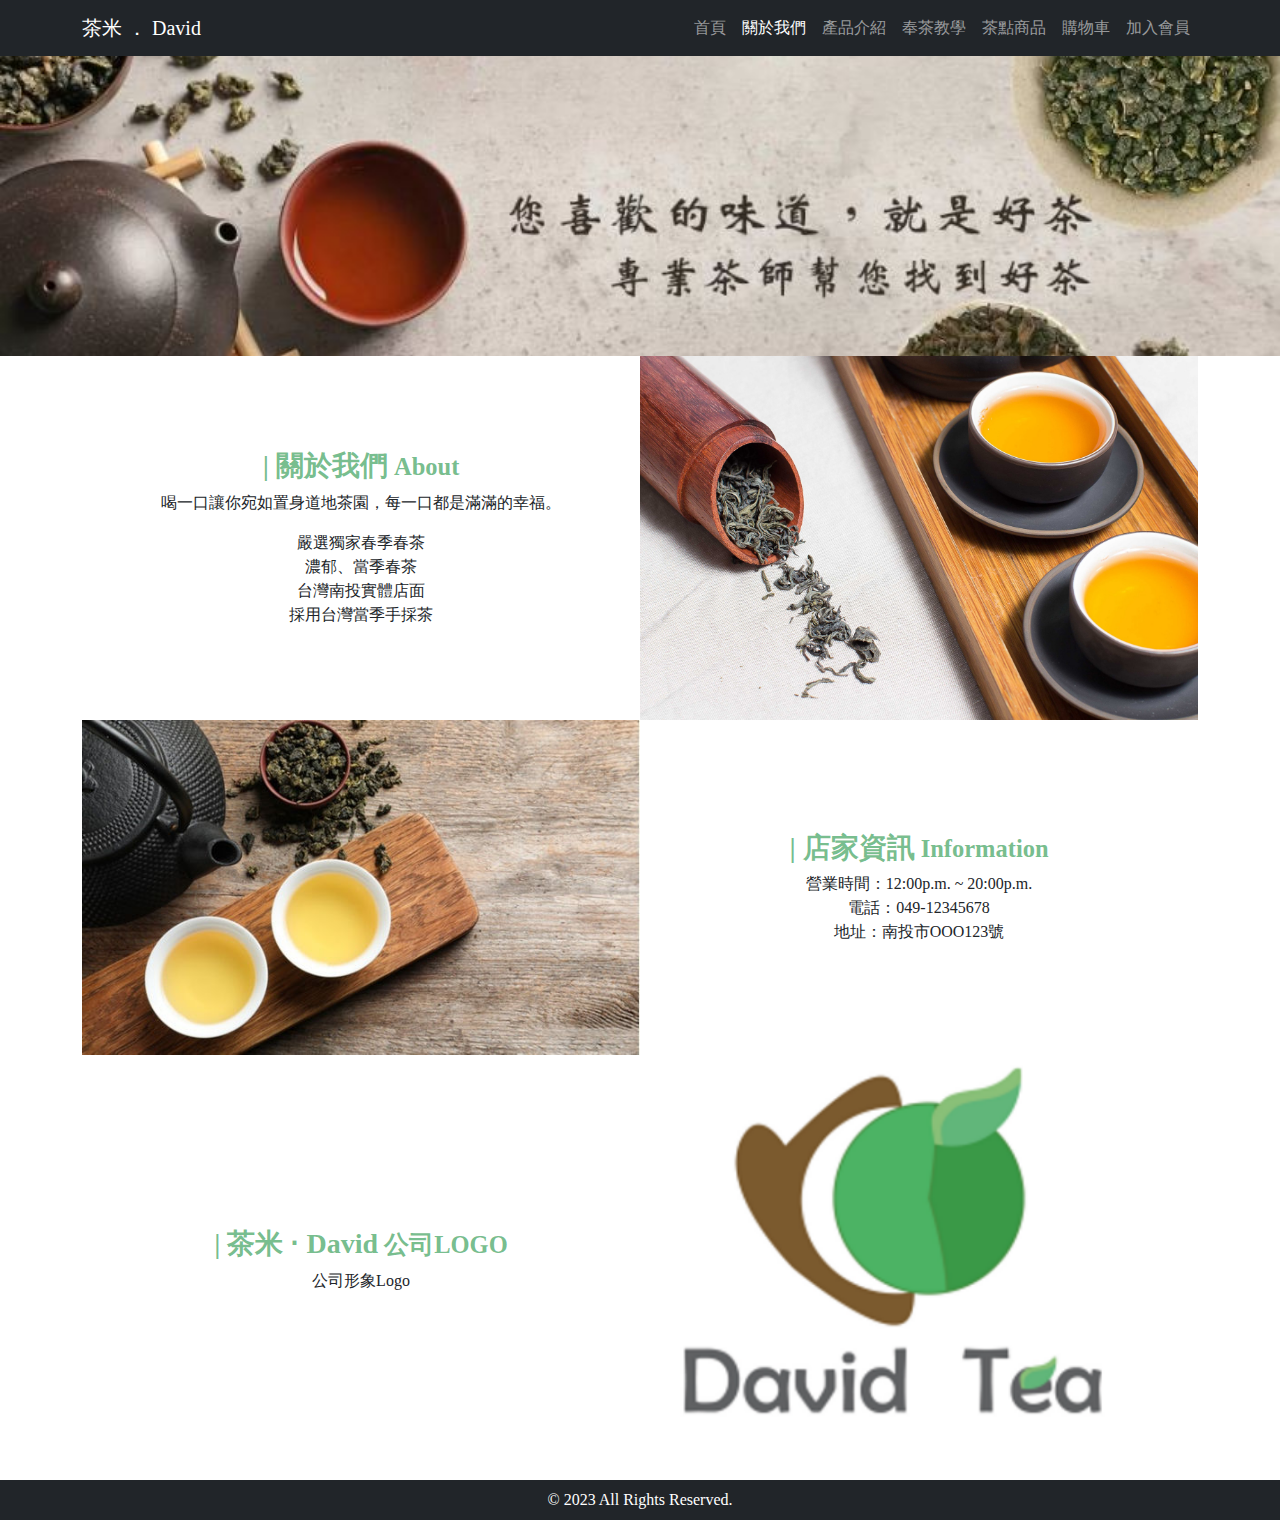
<file: about.html>
<!DOCTYPE html>
<html lang="en">
  <head>
    <meta charset="utf-8" />
    <meta
      name="viewport"
      content="width=device-width, initial-scale=1"
    />
    <link rel="stylesheet" type="text/css" href="css/bootstrap.css" />
    <link rel="stylesheet" type="text/css" href="css/about.css" />
       <!-- 網頁 icon -->
       <link rel="shortcut icon" href="favicon.ico" type="image/x-icon">
    <title>關於我們</title>
  </head>

  <body>
    <header>
      <nav class="navbar navbar-expand-lg navbar-dark bg-dark fixed-top">
        <div class="container">
          <a class="navbar-brand" href="index.html">茶米 ． David</a>
          <button
            class="navbar-toggler"
            type="button"
            data-bs-toggle="collapse"
            data-bs-target="#navbarNav"
            aria-controls="navbarNav"
            aria-expanded="false"
            aria-label="Toggle navigation"
          >
            <span class="navbar-toggler-icon"></span>
          </button>
          <div class="collapse navbar-collapse" id="navbarNav">
            <ul class="navbar-nav ms-auto">
              <li class="nav-item">
                <a class="nav-link" aria-current="page" href="index.html">首頁</a>
              </li>
              <li class="nav-item">
                <a class="nav-link active" href="about.html">關於我們</a>
              </li>
              <li class="nav-item">
                <a class="nav-link" href="product.html">產品介紹</a>
              </li>
              <li class="nav-item">
                <a class="nav-link" href="tea.html">奉茶教學</a>
            </li>
            <li class="nav-item">
              <a class="nav-link" href="teafood.html">茶點商品</a>
          </li>
              <li class="nav-item">
                  <a class="nav-link" href="shopping.html">購物車</a>
              </li>
              <li class="nav-item">
                <a class="nav-link" href="vip.html">加入會員</a>
            </li>
            </ul>
          </div>
        </div>
      </nav>
    </header>
    <div id="banner"></div>
    <div class="container mb-3">
        <div class="row g-0">
            <div class="col-lg align-self-center text-center">
                <h3 class="title mt-3">| 關於我們<small> About</small></h3>
                <p> 喝一口讓你宛如置身道地茶園，每一口都是滿滿的幸福。</p>
                <p> 嚴選獨家春季春茶<br /> 濃郁、當季春茶<br /> 台灣南投實體店面<br /> 採用台灣當季手採茶</p>
            </div>
            <div class="col-lg">
                <img src="images/d02.jpg" class="img-fluid">
            </div>
        </div>
        <div class="row g-0">
            <div class="col-lg align-self-center text-center">
                <h3 class="title mt-3">| 店家資訊<small> Information</small></h3>
                <p>營業時間：12:00p.m. ~ 20:00p.m.<br />電話：049-12345678<br />地址：南投市OOO123號
                </p>
            </div>
            <div class="col-lg order-lg-first">
                <img src="images/d03.jpg" class="img-fluid">
            </div>
        </div>
    <div class="row g-0">
      <div class="col-lg align-self-center text-center">
          <h3 class="title mt-3">| 茶米 ‧ David<small> 公司LOGO</small></h3>
          <p> 公司形象Logo</p>
      </div>
      <div class="col-lg">
          <img src="images/tea_logo.PNG" class="img-fluid">
      </div>
  </div>
</div>
    <footer class="text-center bg-dark text-white py-2">
        © 2023 All Rights Reserved.
    </footer>
    <!-- Optional JavaScript -->
    <script src="js/bootstrap.js"></script>
  </body>
</html>
</file>
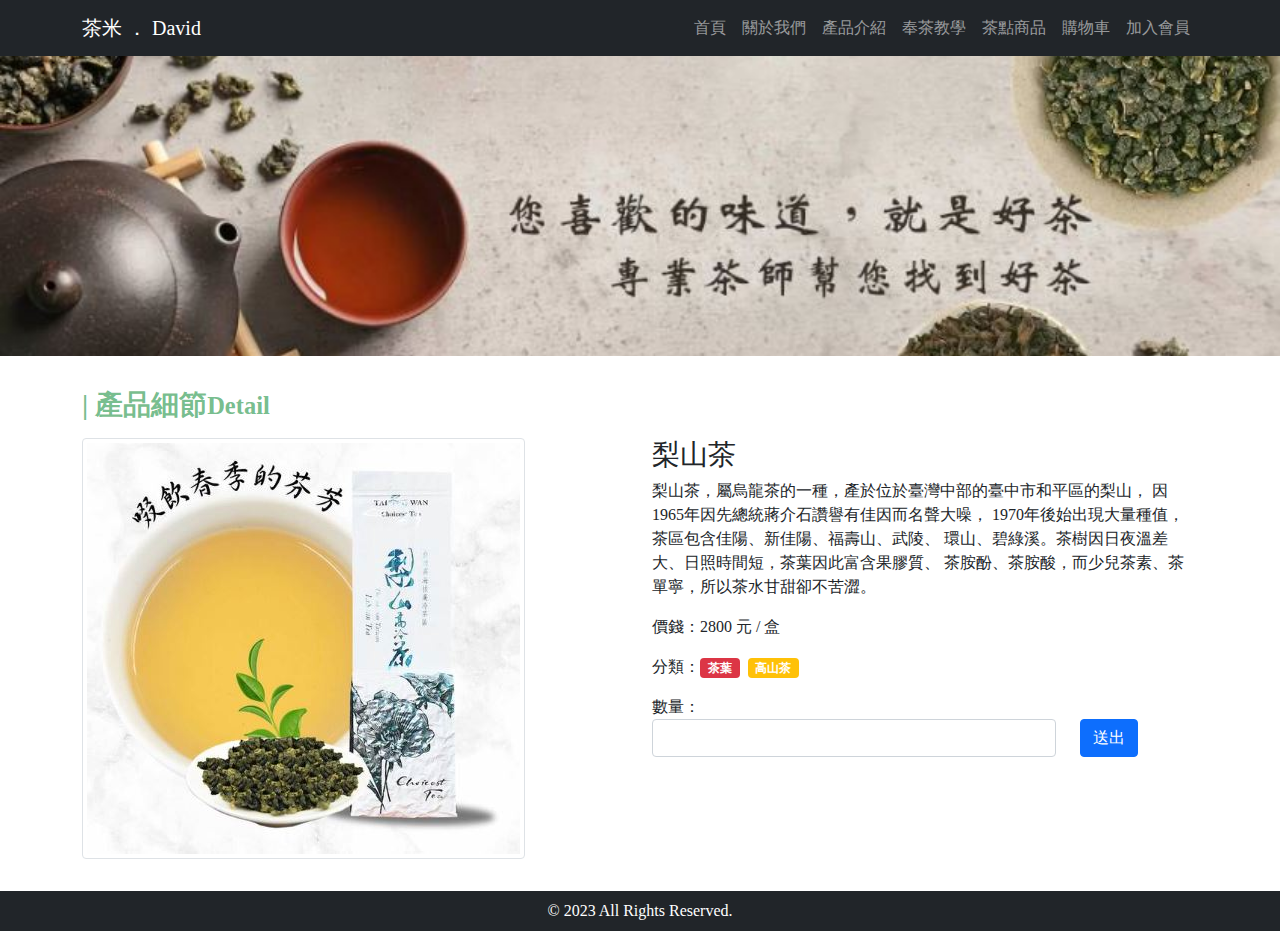
<file: detail.1.html>
<!DOCTYPE html>
<html lang="en">
  <head>
    <!-- Required meta tags -->
    <meta charset="utf-8" />
    <meta
      name="viewport"
      content="width=device-width, initial-scale=1,
shrink-to-fit=no"
    />
    <!-- Bootstrap CSS -->
    <link rel="stylesheet" type="text/css" href="css/bootstrap.css" />
    <link rel="stylesheet" type="text/css" href="css/detail.css" />
       <!-- 網頁 icon -->
       <link rel="shortcut icon" href="favicon.ico" type="image/x-icon">
    <title>產品細節</title>
  </head>

  <body>
    <header>
      <nav class="navbar navbar-expand-lg navbar-dark bg-dark fixed-top">
        <div class="container">
          <a class="navbar-brand" href="index.html">茶米 ． David</a>
          <button
            class="navbar-toggler"
            type="button"
            data-bs-toggle="collapse"
            data-bs-target="#navbarNav"
            aria-controls="navbarNav"
            aria-expanded="false"
            aria-label="Toggle navigation"
          >
            <span class="navbar-toggler-icon"></span>
          </button>
          <div class="collapse navbar-collapse" id="navbarNav">
            <ul class="navbar-nav ms-auto">
              <li class="nav-item">
                <a class="nav-link" aria-current="page" href="index.html">首頁</a>
              </li>
              <li class="nav-item">
                <a class="nav-link" href="about.html">關於我們</a>
              </li>
              <li class="nav-item">
                <a class="nav-link" href="product.html">產品介紹</a>
              </li>
              <li class="nav-item">
                <a class="nav-link" href="tea.html">奉茶教學</a>
            </li>
            <li class="nav-item">
              <a class="nav-link" href="teafood.html">茶點商品</a>
          </li>
              <li class="nav-item">
                  <a class="nav-link" href="shopping.html">購物車</a>
              </li>
              <li class="nav-item">
                <a class="nav-link" href="vip.html">加入會員</a>
            </li>
            </ul>
          </div>
        </div>
      </nav>
    </header>
    <div id="banner"></div>
    <div class="container my-3">
      <div class="row g-0">
        <h3 class="title my-3">| 產品細節<small>Detail</small></h3>
      </div>
      <div class="row">
        <div class="col-lg mb-3">
          <img src="images/d05.JPG" class="img-thumbnail" />
        </div>
        <div class="col-lg mb-3">
          <h3>梨山茶</h3>
          <p>
              梨山茶，屬烏龍茶的一種，產於位於臺灣中部的臺中市和平區的梨山，
              因1965年因先總統蔣介石讚譽有佳因而名聲大噪，
              1970年後始出現大量種值，茶區包含佳陽、新佳陽、福壽山、武陵、
              環山、碧綠溪。茶樹因日夜溫差大、日照時間短，茶葉因此富含果膠質、
              茶胺酚、茶胺酸，而少兒茶素、茶單寧，所以茶水甘甜卻不苦澀。
          </p>
          <p>價錢：2800 元 / 盒</p>
          <p>
            分類：<span class="badge bg-danger me-2">茶葉</span
            ><span class="badge bg-warning me-2">高山茶</span>
          </p>
          <form class="row align-items-end">
            <div class="col-9">
              <label for="inlineFormInputNum">數量：</label>
              <div class="input-group">
                <input type="text" class="form-control" id="inlineFormInputNum">
              </div>
            </div>
            <div class="col-3">
              <button type="submit" class="btn btn-primary">送出</button>
            </div>
          </form>
        </div>
      </div>
    </div>
    <footer class="text-center bg-dark text-white py-2">
      © 2023 All Rights Reserved.
    </footer> 
    <!-- Optional JavaScript -->
    <script src="js/bootstrap.js"></script>
  </body>
</html>
<!-- row-cols-lg-auto -->
</file>
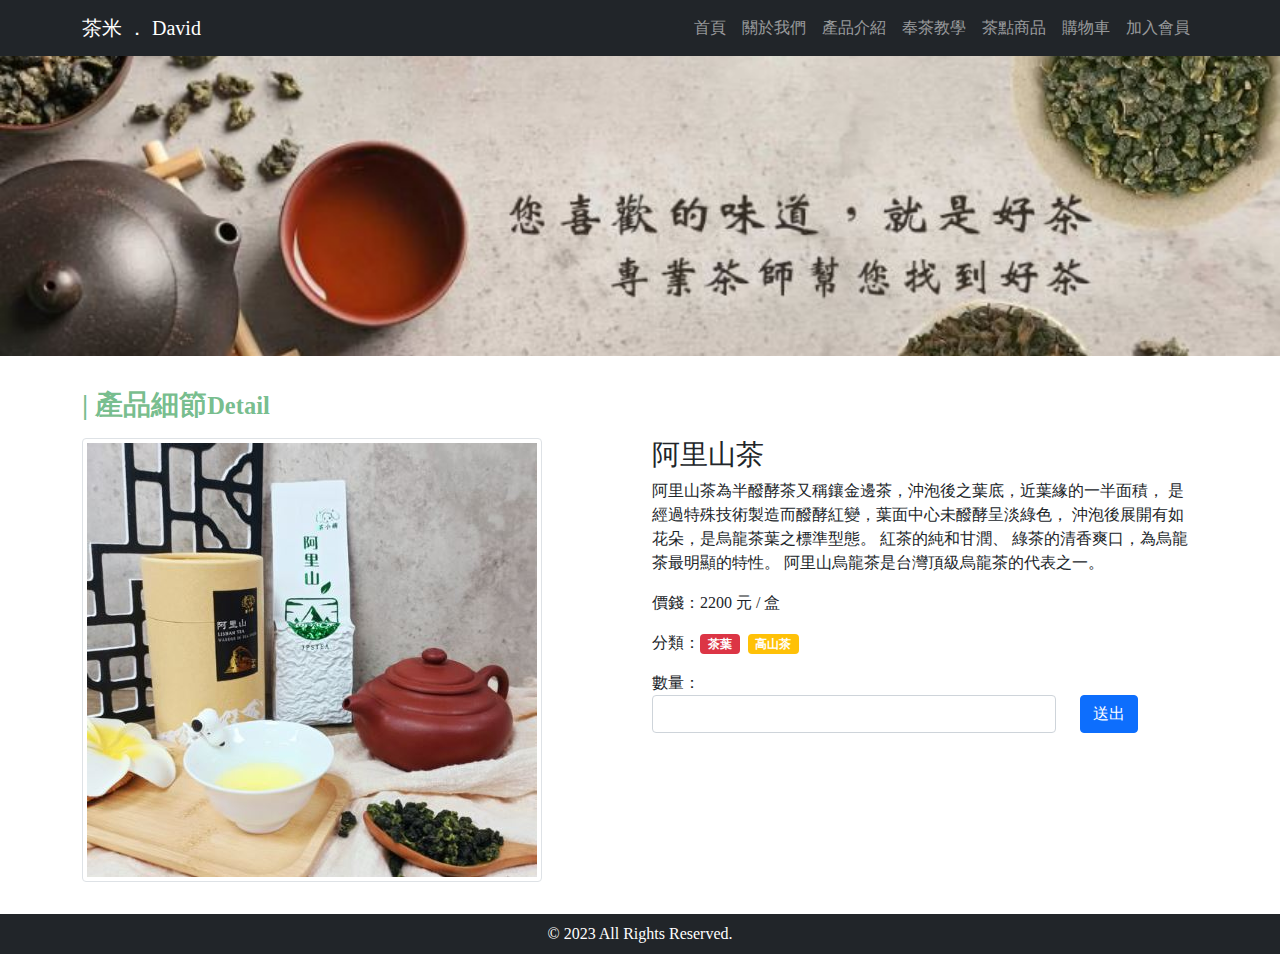
<file: detail.2.html>
<!DOCTYPE html>
<html lang="en">
  <head>
    <!-- Required meta tags -->
    <meta charset="utf-8" />
    <meta
      name="viewport"
      content="width=device-width, initial-scale=1,
shrink-to-fit=no"
    />
    <!-- Bootstrap CSS -->
    <link rel="stylesheet" type="text/css" href="css/bootstrap.css" />
    <link rel="stylesheet" type="text/css" href="css/detail.css" />
       <!-- 網頁 icon -->
       <link rel="shortcut icon" href="favicon.ico" type="image/x-icon">
    <title>產品細節</title>
  </head>

  <body>
    <header>
      <nav class="navbar navbar-expand-lg navbar-dark bg-dark fixed-top">
        <div class="container">
          <a class="navbar-brand" href="index.html">茶米 ． David</a>
          <button
            class="navbar-toggler"
            type="button"
            data-bs-toggle="collapse"
            data-bs-target="#navbarNav"
            aria-controls="navbarNav"
            aria-expanded="false"
            aria-label="Toggle navigation"
          >
            <span class="navbar-toggler-icon"></span>
          </button>
          <div class="collapse navbar-collapse" id="navbarNav">
            <ul class="navbar-nav ms-auto">
              <li class="nav-item">
                <a class="nav-link" aria-current="page" href="index.html">首頁</a>
              </li>
              <li class="nav-item">
                <a class="nav-link" href="about.html">關於我們</a>
              </li>
              <li class="nav-item">
                <a class="nav-link" href="product.html">產品介紹</a>
              </li>
              <li class="nav-item">
                <a class="nav-link" href="tea.html">奉茶教學</a>
            </li>
            <li class="nav-item">
              <a class="nav-link" href="teafood.html">茶點商品</a>
          </li>
              <li class="nav-item">
                  <a class="nav-link" href="shopping.html">購物車</a>
              </li>
              <li class="nav-item">
                <a class="nav-link" href="vip.html">加入會員</a>
            </li>
            </ul>
          </div>
        </div>
      </nav>
    </header>
    <div id="banner"></div>
    <div class="container my-3">
      <div class="row g-0">
        <h3 class="title my-3">| 產品細節<small>Detail</small></h3>
      </div>
      <div class="row">
        <div class="col-lg mb-3">
          <img src="images/d06.JPG" class="img-thumbnail" />
        </div>
        <div class="col-lg mb-3">
          <h3>阿里山茶</h3>
          <p>
                  阿里山茶為半醱酵茶又稱鑲金邊茶，沖泡後之葉底，近葉緣的一半面積，
                  是經過特殊技術製造而醱酵紅變，葉面中心未醱酵呈淡綠色，
                  沖泡後展開有如花朵，是烏龍茶葉之標準型態。 紅茶的純和甘潤、
                  綠茶的清香爽口，為烏龍茶最明顯的特性。 
                  阿里山烏龍茶是台灣頂級烏龍茶的代表之一。
          </p>
          <p>價錢：2200 元 / 盒</p>
          <p>
            分類：<span class="badge bg-danger me-2">茶葉</span
            ><span class="badge bg-warning me-2">高山茶</span>
          </p>
          <form class="row align-items-end">
            <div class="col-9">
              <label for="inlineFormInputNum">數量：</label>
              <div class="input-group">
                <input type="text" class="form-control" id="inlineFormInputNum">
              </div>
            </div>
            <div class="col-3">
              <button type="submit" class="btn btn-primary">送出</button>
            </div>
          </form>
        </div>
      </div>
    </div>
    <footer class="text-center bg-dark text-white py-2">
      © 2023 All Rights Reserved.
    </footer> 
    <!-- Optional JavaScript -->
    <script src="js/bootstrap.js"></script>
  </body>
</html>
<!-- row-cols-lg-auto -->
</file>
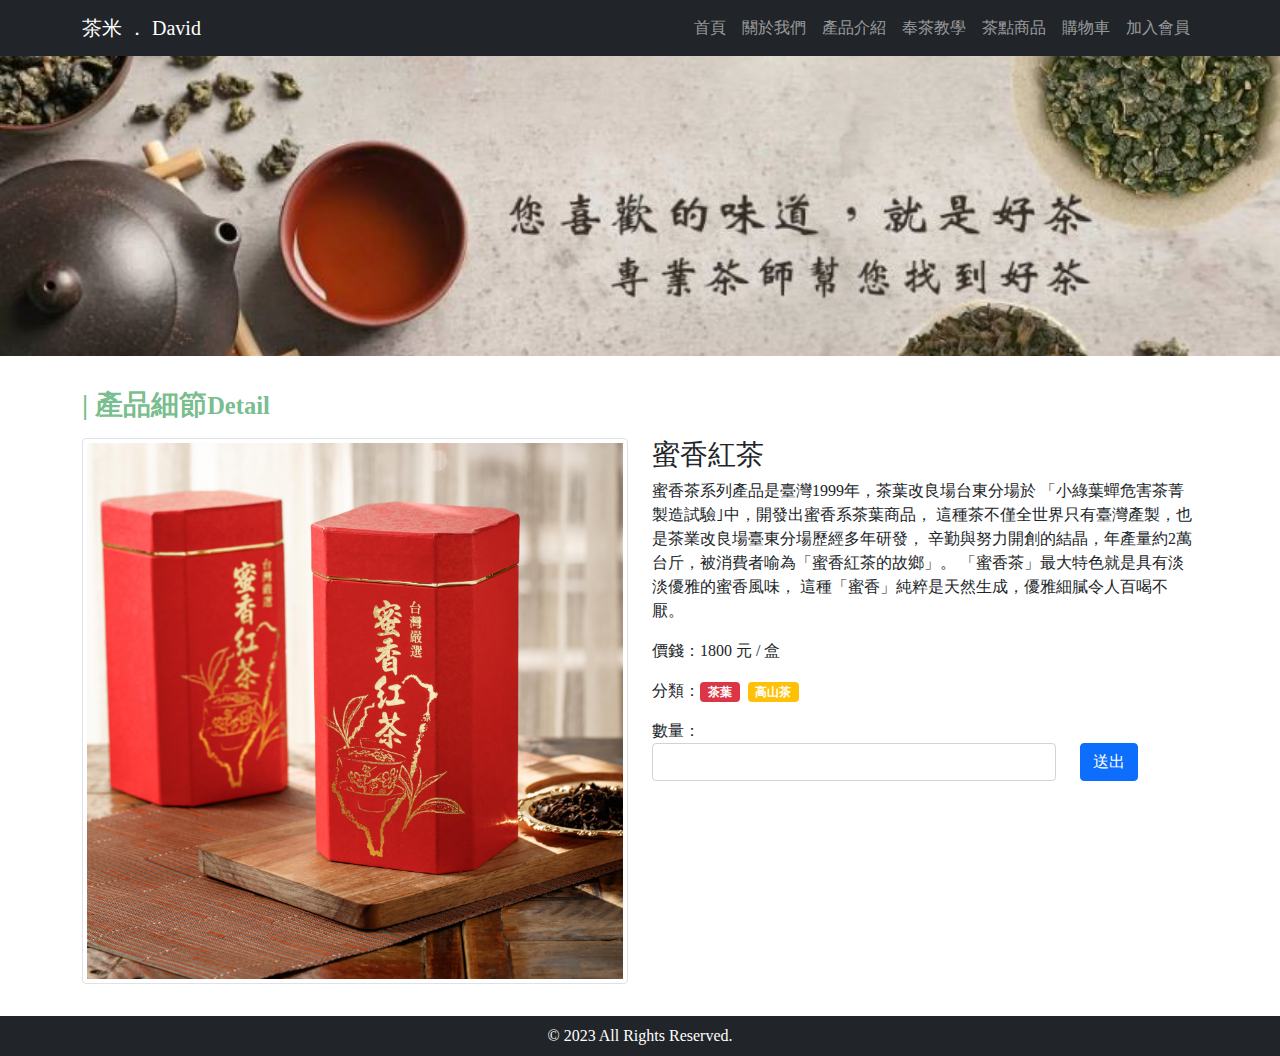
<file: detail.3.html>
<!DOCTYPE html>
<html lang="en">
  <head>
    <!-- Required meta tags -->
    <meta charset="utf-8" />
    <meta
      name="viewport"
      content="width=device-width, initial-scale=1,
shrink-to-fit=no"
    />
    <!-- Bootstrap CSS -->
    <link rel="stylesheet" type="text/css" href="css/bootstrap.css" />
    <link rel="stylesheet" type="text/css" href="css/detail.css" />
       <!-- 網頁 icon -->
       <link rel="shortcut icon" href="favicon.ico" type="image/x-icon">
    <title>產品細節</title>
  </head>

  <body>
    <header>
      <nav class="navbar navbar-expand-lg navbar-dark bg-dark fixed-top">
        <div class="container">
          <a class="navbar-brand" href="index.html">茶米 ． David</a>
          <button
            class="navbar-toggler"
            type="button"
            data-bs-toggle="collapse"
            data-bs-target="#navbarNav"
            aria-controls="navbarNav"
            aria-expanded="false"
            aria-label="Toggle navigation"
          >
            <span class="navbar-toggler-icon"></span>
          </button>
          <div class="collapse navbar-collapse" id="navbarNav">
            <ul class="navbar-nav ms-auto">
              <li class="nav-item">
                <a class="nav-link" aria-current="page" href="index.html">首頁</a>
              </li>
              <li class="nav-item">
                <a class="nav-link" href="about.html">關於我們</a>
              </li>
              <li class="nav-item">
                <a class="nav-link" href="product.html">產品介紹</a>
              </li>
              <li class="nav-item">
                <a class="nav-link" href="tea.html">奉茶教學</a>
            </li>
            <li class="nav-item">
              <a class="nav-link" href="teafood.html">茶點商品</a>
          </li>
              <li class="nav-item">
                  <a class="nav-link" href="shopping.html">購物車</a>
              </li>
              <li class="nav-item">
                <a class="nav-link" href="vip.html">加入會員</a>
            </li>
            </ul>
          </div>
        </div>
      </nav>
    </header>
    <div id="banner"></div>
    <div class="container my-3">
      <div class="row g-0">
        <h3 class="title my-3">| 產品細節<small>Detail</small></h3>
      </div>
      <div class="row">
        <div class="col-lg mb-3">
          <img src="images/d07.jpg" class="img-thumbnail" />
        </div>
        <div class="col-lg mb-3">
          <h3>蜜香紅茶</h3>
          <p>
                    蜜香茶系列產品是臺灣1999年，茶葉改良場台東分場於
                    「小綠葉蟬危害茶菁製造試驗｣中，開發出蜜香系茶葉商品，
                    這種茶不僅全世界只有臺灣產製，也是茶業改良場臺東分場歷經多年研發，
                    辛勤與努力開創的結晶，年產量約2萬台斤，被消費者喻為「蜜香紅茶的故鄉」。
                    「蜜香茶」最大特色就是具有淡淡優雅的蜜香風味，
                    這種「蜜香」純粹是天然生成，優雅細膩令人百喝不厭。
                    
          </p>
          <p>價錢：1800 元 / 盒</p>
          <p>
            分類：<span class="badge bg-danger me-2">茶葉</span
            ><span class="badge bg-warning me-2">高山茶</span>
          </p>
          <form class="row align-items-end">
            <div class="col-9">
              <label for="inlineFormInputNum">數量：</label>
              <div class="input-group">
                <input type="text" class="form-control" id="inlineFormInputNum">
              </div>
            </div>
            <div class="col-3">
              <button type="submit" class="btn btn-primary">送出</button>
            </div>
          </form>
        </div>
      </div>
    </div>
    <footer class="text-center bg-dark text-white py-2">
      © 2023 All Rights Reserved.
    </footer> 
    <!-- Optional JavaScript -->
    <script src="js/bootstrap.js"></script>
  </body>
</html>
<!-- row-cols-lg-auto -->
</file>
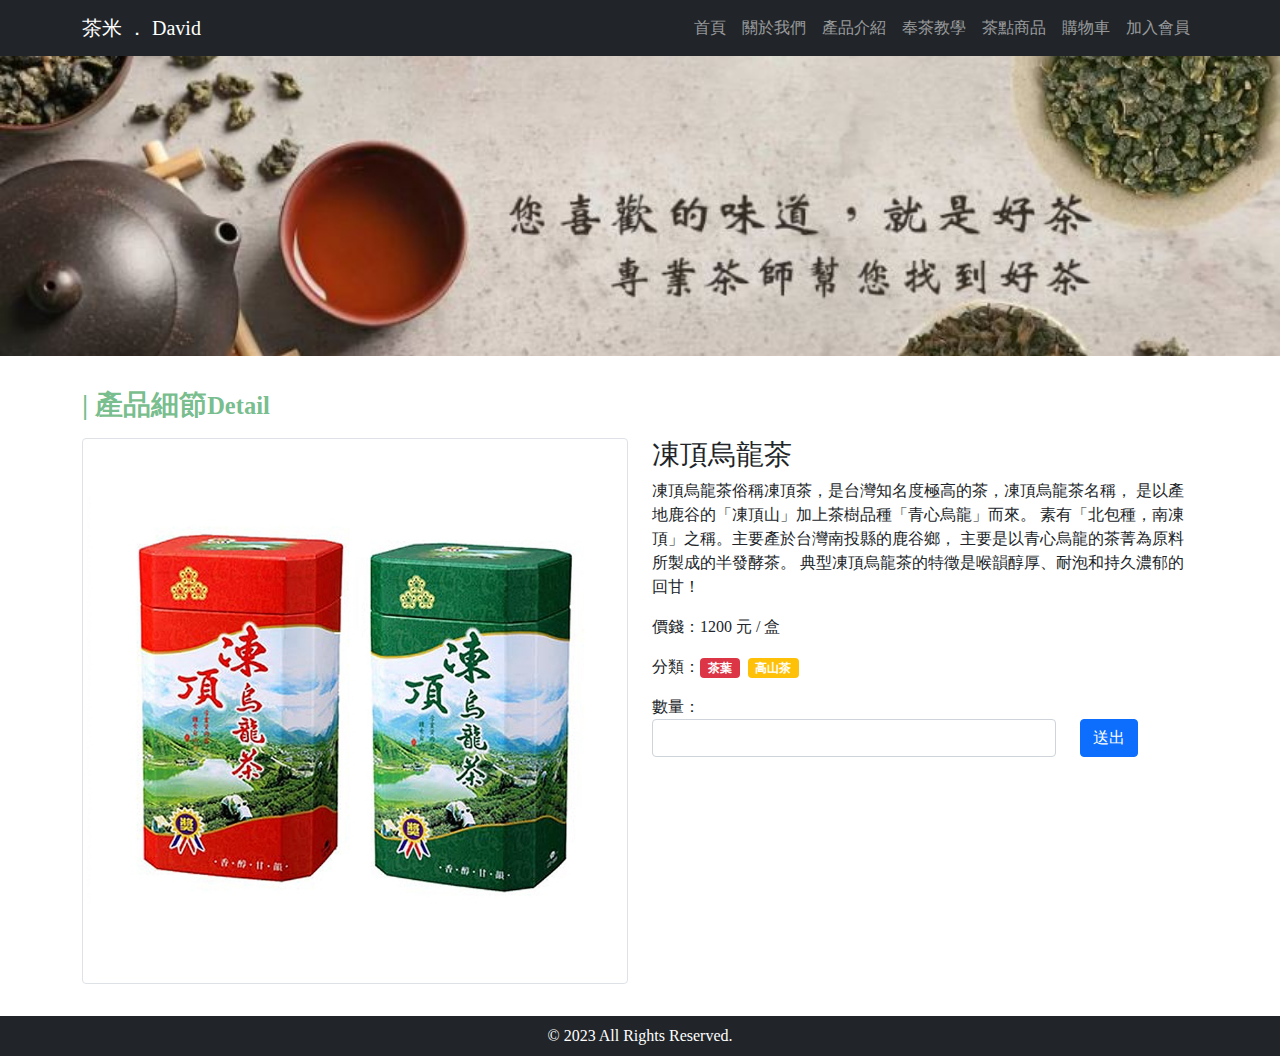
<file: detail.4.html>
<!DOCTYPE html>
<html lang="en">
  <head>
    <!-- Required meta tags -->
    <meta charset="utf-8" />
    <meta
      name="viewport"
      content="width=device-width, initial-scale=1,
shrink-to-fit=no"
    />
    <!-- Bootstrap CSS -->
    <link rel="stylesheet" type="text/css" href="css/bootstrap.css" />
    <link rel="stylesheet" type="text/css" href="css/detail.css" />
       <!-- 網頁 icon -->
       <link rel="shortcut icon" href="favicon.ico" type="image/x-icon">
    <title>產品細節</title>
  </head>

  <body>
    <header>
      <nav class="navbar navbar-expand-lg navbar-dark bg-dark fixed-top">
        <div class="container">
          <a class="navbar-brand" href="index.html">茶米 ． David</a>
          <button
            class="navbar-toggler"
            type="button"
            data-bs-toggle="collapse"
            data-bs-target="#navbarNav"
            aria-controls="navbarNav"
            aria-expanded="false"
            aria-label="Toggle navigation"
          >
            <span class="navbar-toggler-icon"></span>
          </button>
          <div class="collapse navbar-collapse" id="navbarNav">
            <ul class="navbar-nav ms-auto">
              <li class="nav-item">
                <a class="nav-link" aria-current="page" href="index.html">首頁</a>
              </li>
              <li class="nav-item">
                <a class="nav-link" href="about.html">關於我們</a>
              </li>
              <li class="nav-item">
                <a class="nav-link" href="product.html">產品介紹</a>
              </li>
              <li class="nav-item">
                <a class="nav-link" href="tea.html">奉茶教學</a>
            </li>
            <li class="nav-item">
              <a class="nav-link" href="teafood.html">茶點商品</a>
          </li>
              <li class="nav-item">
                  <a class="nav-link" href="shopping.html">購物車</a>
              </li>
              <li class="nav-item">
                <a class="nav-link" href="vip.html">加入會員</a>
            </li>
            </ul>
          </div>
        </div>
      </nav>
    </header>
    <div id="banner"></div>
    <div class="container my-3">
      <div class="row g-0">
        <h3 class="title my-3">| 產品細節<small>Detail</small></h3>
      </div>
      <div class="row">
        <div class="col-lg mb-3">
          <img src="images/d08.jpg" class="img-thumbnail" />
        </div>
        <div class="col-lg mb-3">
          <h3>凍頂烏龍茶</h3>
          <p>
                      凍頂烏龍茶俗稱凍頂茶，是台灣知名度極高的茶，凍頂烏龍茶名稱，
                      是以產地鹿谷的「凍頂山」加上茶樹品種「青心烏龍」而來。
                      素有「北包種，南凍頂」之稱。主要產於台灣南投縣的鹿谷鄉，
                      主要是以青心烏龍的茶菁為原料所製成的半發酵茶。
                      典型凍頂烏龍茶的特徵是喉韻醇厚、耐泡和持久濃郁的回甘！
          </p>
          <p>價錢：1200 元 / 盒</p>
          <p>
            分類：<span class="badge bg-danger me-2">茶葉</span
            ><span class="badge bg-warning me-2">高山茶</span>
          </p>
          <form class="row align-items-end">
            <div class="col-9">
              <label for="inlineFormInputNum">數量：</label>
              <div class="input-group">
                <input type="text" class="form-control" id="inlineFormInputNum">
              </div>
            </div>
            <div class="col-3">
              <button type="submit" class="btn btn-primary">送出</button>
            </div>
          </form>
        </div>
      </div>
    </div>
    <footer class="text-center bg-dark text-white py-2">
      © 2023 All Rights Reserved.
    </footer> 
    <!-- Optional JavaScript -->
    <script src="js/bootstrap.js"></script>
  </body>
</html>
<!-- row-cols-lg-auto -->
</file>
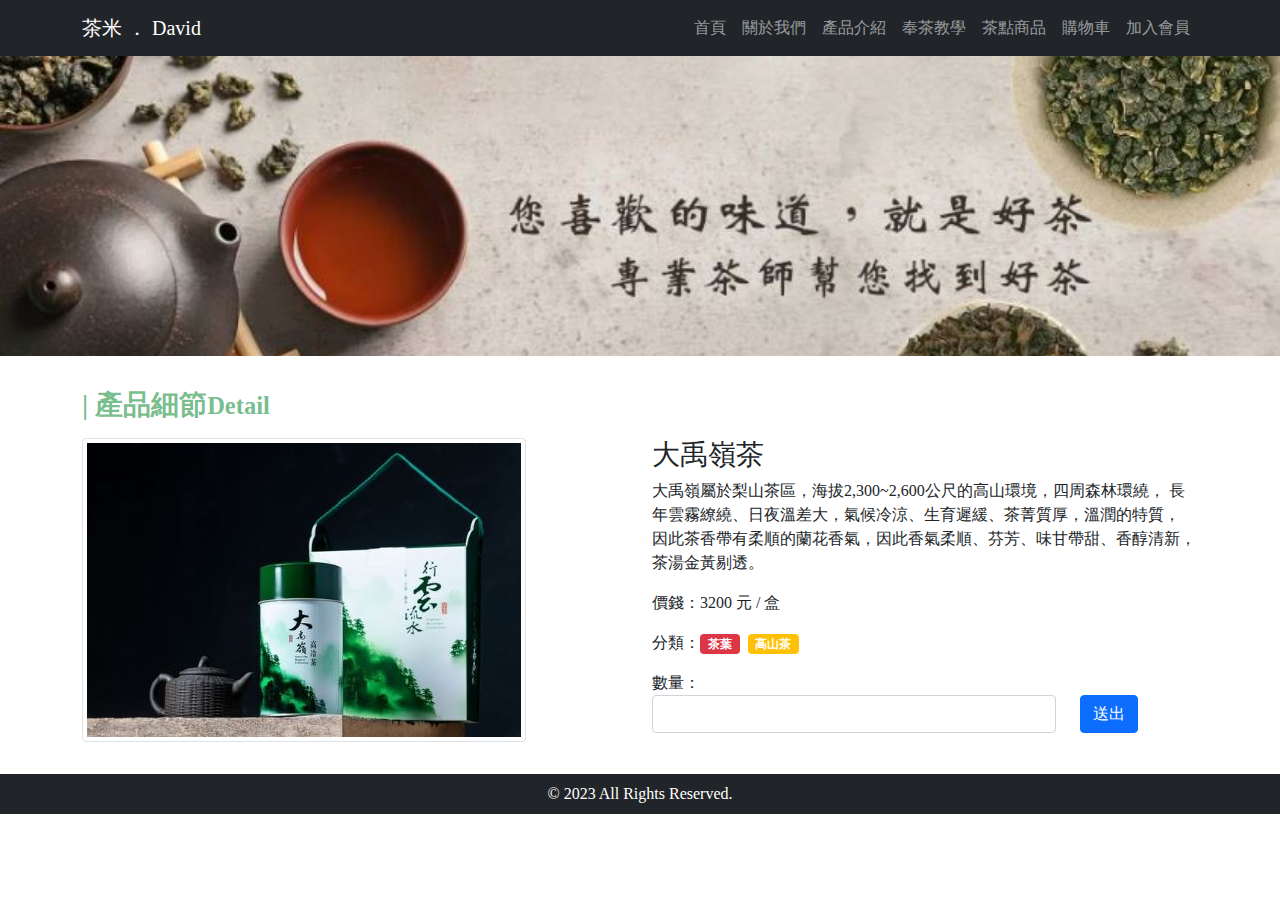
<file: detail.html>
<!DOCTYPE html>
<html lang="en">
  <head>
    <!-- Required meta tags -->
    <meta charset="utf-8" />
    <meta
      name="viewport"
      content="width=device-width, initial-scale=1,
shrink-to-fit=no"
    />
    <!-- Bootstrap CSS -->
    <link rel="stylesheet" type="text/css" href="css/bootstrap.css" />
    <link rel="stylesheet" type="text/css" href="css/detail.css" />
       <!-- 網頁 icon -->
       <link rel="shortcut icon" href="favicon.ico" type="image/x-icon">
    <title>產品細節</title>
  </head>

  <body>
    <header>
      <nav class="navbar navbar-expand-lg navbar-dark bg-dark fixed-top">
        <div class="container">
          <a class="navbar-brand" href="index.html">茶米 ． David</a>
          <button
            class="navbar-toggler"
            type="button"
            data-bs-toggle="collapse"
            data-bs-target="#navbarNav"
            aria-controls="navbarNav"
            aria-expanded="false"
            aria-label="Toggle navigation"
          >
            <span class="navbar-toggler-icon"></span>
          </button>
          <div class="collapse navbar-collapse" id="navbarNav">
            <ul class="navbar-nav ms-auto">
              <li class="nav-item">
                <a class="nav-link" aria-current="page" href="index.html">首頁</a>
              </li>
              <li class="nav-item">
                <a class="nav-link" href="about.html">關於我們</a>
              </li>
              <li class="nav-item">
                <a class="nav-link" href="product.html">產品介紹</a>
              </li>
              <li class="nav-item">
                <a class="nav-link" href="tea.html">奉茶教學</a>
            </li>
            <li class="nav-item">
              <a class="nav-link" href="teafood.html">茶點商品</a>
          </li>
              <li class="nav-item">
                  <a class="nav-link" href="shopping.html">購物車</a>
              </li>
              <li class="nav-item">
                <a class="nav-link" href="vip.html">加入會員</a>
            </li>
            </ul>
          </div>
        </div>
      </nav>
    </header>
    <div id="banner"></div>
    <div class="container my-3">
      <div class="row g-0">
        <h3 class="title my-3">| 產品細節<small>Detail</small></h3>
      </div>
      <div class="row">
        <div class="col-lg mb-3">
          <img src="images/d04.JPG" class="img-thumbnail" />
        </div>
        <div class="col-lg mb-3">
          <h3>大禹嶺茶</h3>
          <p>
              大禹嶺屬於梨山茶區，海拔2,300~2,600公尺的高山環境，四周森林環繞，
              長年雲霧繚繞、日夜溫差大，氣候冷涼、生育遲緩、茶菁質厚，溫潤的特質，
              因此茶香帶有柔順的蘭花香氣，因此香氣柔順、芬芳、味甘帶甜、香醇清新，
              茶湯金黃剔透。
          </p>
          <p>價錢：3200 元 / 盒</p>
          <p>
            分類：<span class="badge bg-danger me-2">茶葉</span
            ><span class="badge bg-warning me-2">高山茶</span>
          </p>
          <form class="row align-items-end">
            <div class="col-9">
              <label for="inlineFormInputNum">數量：</label>
              <div class="input-group">
                <input type="text" class="form-control" id="inlineFormInputNum">
              </div>
            </div>
            <div class="col-3">
              <button type="submit" class="btn btn-primary">送出</button>
            </div>
          </form>
        </div>
      </div>
    </div>
    <footer class="text-center bg-dark text-white py-2">
      © 2023 All Rights Reserved.
    </footer> 
    <!-- Optional JavaScript -->
    <script src="js/bootstrap.js"></script>
  </body>
</html>
<!-- row-cols-lg-auto -->
</file>
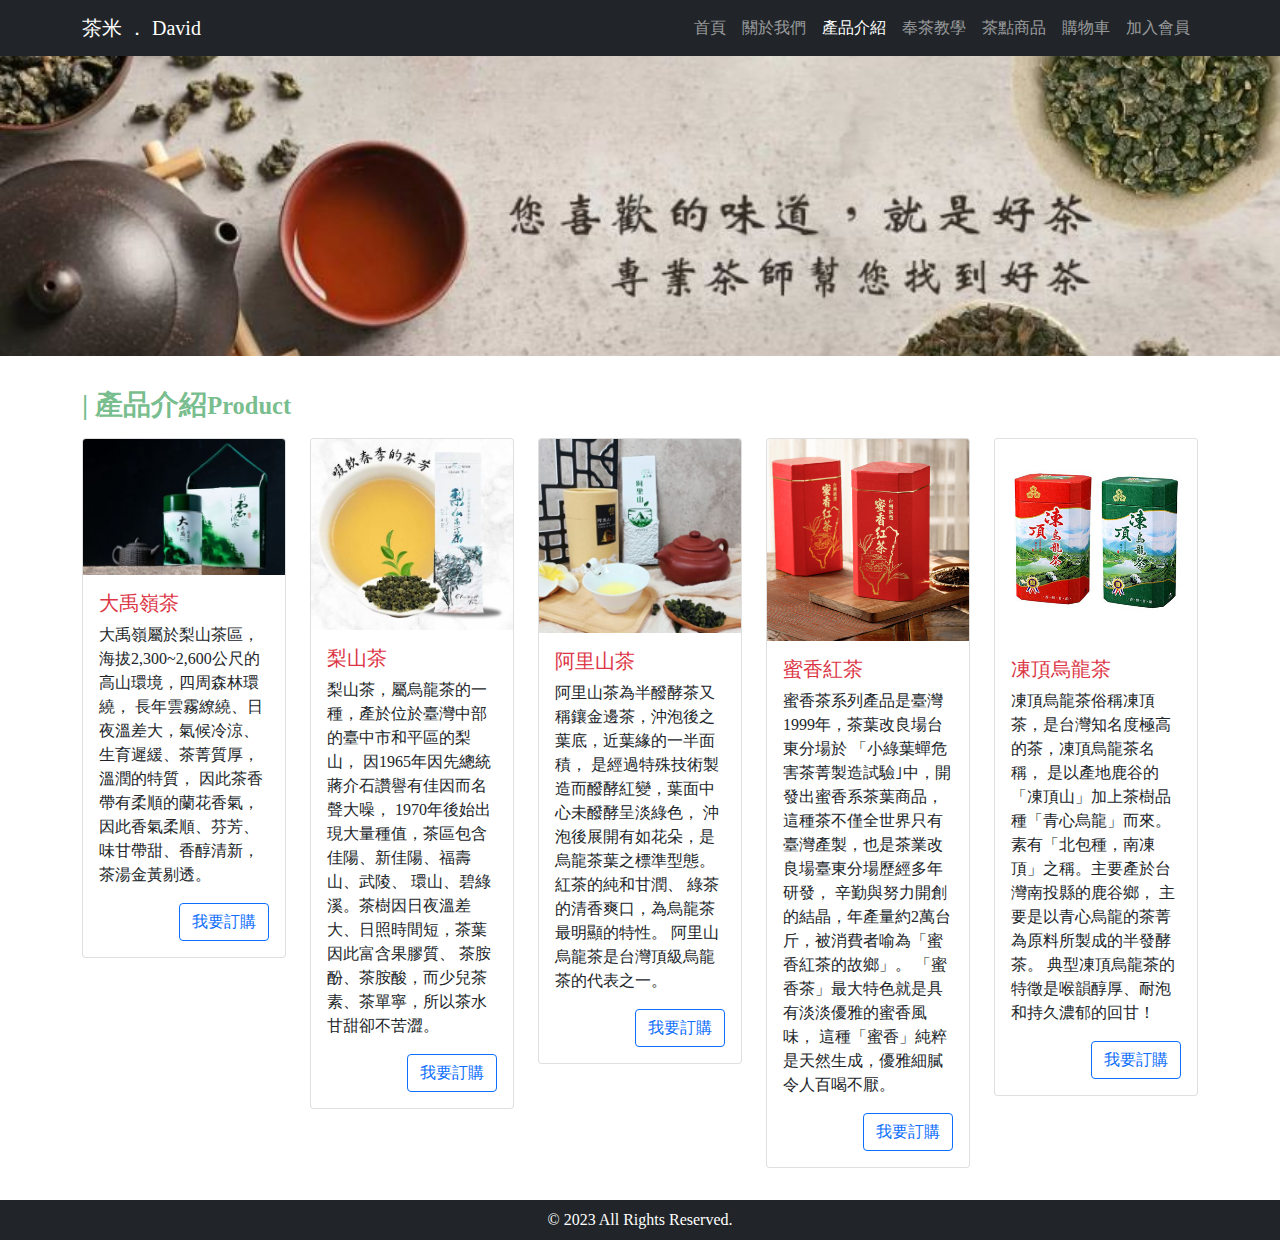
<file: product.html>
<!DOCTYPE html>
<html lang="en">
  <head>
    <!-- Required meta tags -->
    <meta charset="utf-8" />
    <meta name="viewport" content="width=device-width, initial-scale=1" />
    <!-- Bootstrap CSS -->
    <link rel="stylesheet" type="text/css" href="css/bootstrap.css" />
    <link rel="stylesheet" type="text/css" href="css/product.css" />
       <!-- 網頁 icon -->
       <link rel="shortcut icon" href="favicon.ico" type="image/x-icon">
    <title>產品介紹</title>
  </head>

  <body>
    <header>
      <nav class="navbar navbar-expand-lg navbar-dark bg-dark fixed-top">
        <div class="container">
          <a class="navbar-brand" href="index.html">茶米 ． David</a>
          <button
            class="navbar-toggler"
            type="button"
            data-bs-toggle="collapse"
            data-bs-target="#navbarNav"
            aria-controls="navbarNav"
            aria-expanded="false"
            aria-label="Toggle navigation"
          >
            <span class="navbar-toggler-icon"></span>
          </button>
          <div class="collapse navbar-collapse" id="navbarNav">
            <ul class="navbar-nav ms-auto">
              <li class="nav-item">
                <a class="nav-link" aria-current="page" href="index.html">首頁</a>
              </li>
              <li class="nav-item">
                <a class="nav-link" href="about.html">關於我們</a>
              </li>
              <li class="nav-item">
                <a class="nav-link active" href="product.html">產品介紹</a>
              </li>
              <li class="nav-item">
                <a class="nav-link" href="tea.html">奉茶教學</a>
            </li>
            <li class="nav-item">
              <a class="nav-link" href="teafood.html">茶點商品</a>
          </li>
              <li class="nav-item">
                  <a class="nav-link" href="shopping.html">購物車</a>
              </li>
              <li class="nav-item">
                <a class="nav-link" href="vip.html">加入會員</a>
            </li>
            </ul>
          </div>
        </div>
      </nav>
    </header>
    <div id="banner"></div>
    <div class="container my-3">
      <div class="row g-0">
        <h3 class="title my-3">| 產品介紹<small>Product</small></h3>
      </div>
      <div class="row">
        <div class="col-lg mb-3">
          <div class="card">
            <img
              class="card-img-top"
              src="images/d04.JPG"
              alt="Card image cap"
            />
            <div class="card-body">
              <h5 class="card-title text-danger">大禹嶺茶</h5>
              <p class="card-text">
                  大禹嶺屬於梨山茶區，海拔2,300~2,600公尺的高山環境，四周森林環繞，
                  長年雲霧繚繞、日夜溫差大，氣候冷涼、生育遲緩、茶菁質厚，溫潤的特質，
                  因此茶香帶有柔順的蘭花香氣，因此香氣柔順、芬芳、味甘帶甜、香醇清新，
                  茶湯金黃剔透。
              </p>
              <a href="detail.html" class="btn btn-outline-primary float-end"
                >我要訂購</a
              >
            </div>
          </div>
        </div>
        <div class="col-lg mb-3">
          <div class="card">
            <img
              class="card-img-top"
              src="images/d05.JPG"
              alt="Card image cap"
            />
            <div class="card-body">
              <h5 class="card-title text-danger">梨山茶</h5>
              <p class="card-text">
                  梨山茶，屬烏龍茶的一種，產於位於臺灣中部的臺中市和平區的梨山，
                  因1965年因先總統蔣介石讚譽有佳因而名聲大噪，
                  1970年後始出現大量種值，茶區包含佳陽、新佳陽、福壽山、武陵、
                  環山、碧綠溪。茶樹因日夜溫差大、日照時間短，茶葉因此富含果膠質、
                  茶胺酚、茶胺酸，而少兒茶素、茶單寧，所以茶水甘甜卻不苦澀。
              </p>
              <a href="detail.1.html" class="btn btn-outline-primary float-end">
                我要訂購</a
              >
            </div>
          </div>
        </div>
        <div class="col-lg mb-3">
          <div class="card">
            <img
              class="card-img-top"
              src="images/d06.JPG"
              alt="Card
                            image cap"
            />
            <div class="card-body">
              <h5 class="card-title text-danger">阿里山茶</h5>
              <p class="card-text">
                  阿里山茶為半醱酵茶又稱鑲金邊茶，沖泡後之葉底，近葉緣的一半面積，
                  是經過特殊技術製造而醱酵紅變，葉面中心未醱酵呈淡綠色，
                  沖泡後展開有如花朵，是烏龍茶葉之標準型態。 紅茶的純和甘潤、
                  綠茶的清香爽口，為烏龍茶最明顯的特性。 
                  阿里山烏龍茶是台灣頂級烏龍茶的代表之一。
              </p>
              <a href="detail.2.html" class="btn btn-outline-primary float-end"
                >我要訂購</a
              >
            </div>
          </div>
        </div>
        <div class="col-lg mb-3">
            <div class="card">
              <img
                class="card-img-top"
                src="images/d07.jpg"
                alt="Card image cap"
              />
              <div class="card-body">
                <h5 class="card-title text-danger">蜜香紅茶</h5>
                <p class="card-text">
                    蜜香茶系列產品是臺灣1999年，茶葉改良場台東分場於
                    「小綠葉蟬危害茶菁製造試驗｣中，開發出蜜香系茶葉商品，
                    這種茶不僅全世界只有臺灣產製，也是茶業改良場臺東分場歷經多年研發，
                    辛勤與努力開創的結晶，年產量約2萬台斤，被消費者喻為「蜜香紅茶的故鄉」。
                    「蜜香茶」最大特色就是具有淡淡優雅的蜜香風味，
                    這種「蜜香」純粹是天然生成，優雅細膩令人百喝不厭。
                </p>
                <a href="detail.3.html" class="btn btn-outline-primary float-end">
                  我要訂購</a
                >
              </div>
            </div>
          </div>
          <div class="col-lg mb-3">
              <div class="card">
                <img
                  class="card-img-top"
                  src="images/d08.jpg"
                  alt="Card image cap"
                />
                <div class="card-body">
                  <h5 class="card-title text-danger">凍頂烏龍茶</h5>
                  <p class="card-text">
                      凍頂烏龍茶俗稱凍頂茶，是台灣知名度極高的茶，凍頂烏龍茶名稱，
                      是以產地鹿谷的「凍頂山」加上茶樹品種「青心烏龍」而來。
                      素有「北包種，南凍頂」之稱。主要產於台灣南投縣的鹿谷鄉，
                      主要是以青心烏龍的茶菁為原料所製成的半發酵茶。
                      典型凍頂烏龍茶的特徵是喉韻醇厚、耐泡和持久濃郁的回甘！
                  </p>
                  <a href="detail.4.html" class="btn btn-outline-primary float-end">
                    我要訂購</a
                  >
                </div>
              </div>
            </div>
      </div>
    </div>
    <footer class="text-center bg-dark text-white py-2">
      © 2023 All Rights Reserved.
    </footer>
    <!-- Optional JavaScript -->
    <script src="js/bootstrap.js"></script>
  </body>
</html>
</file>
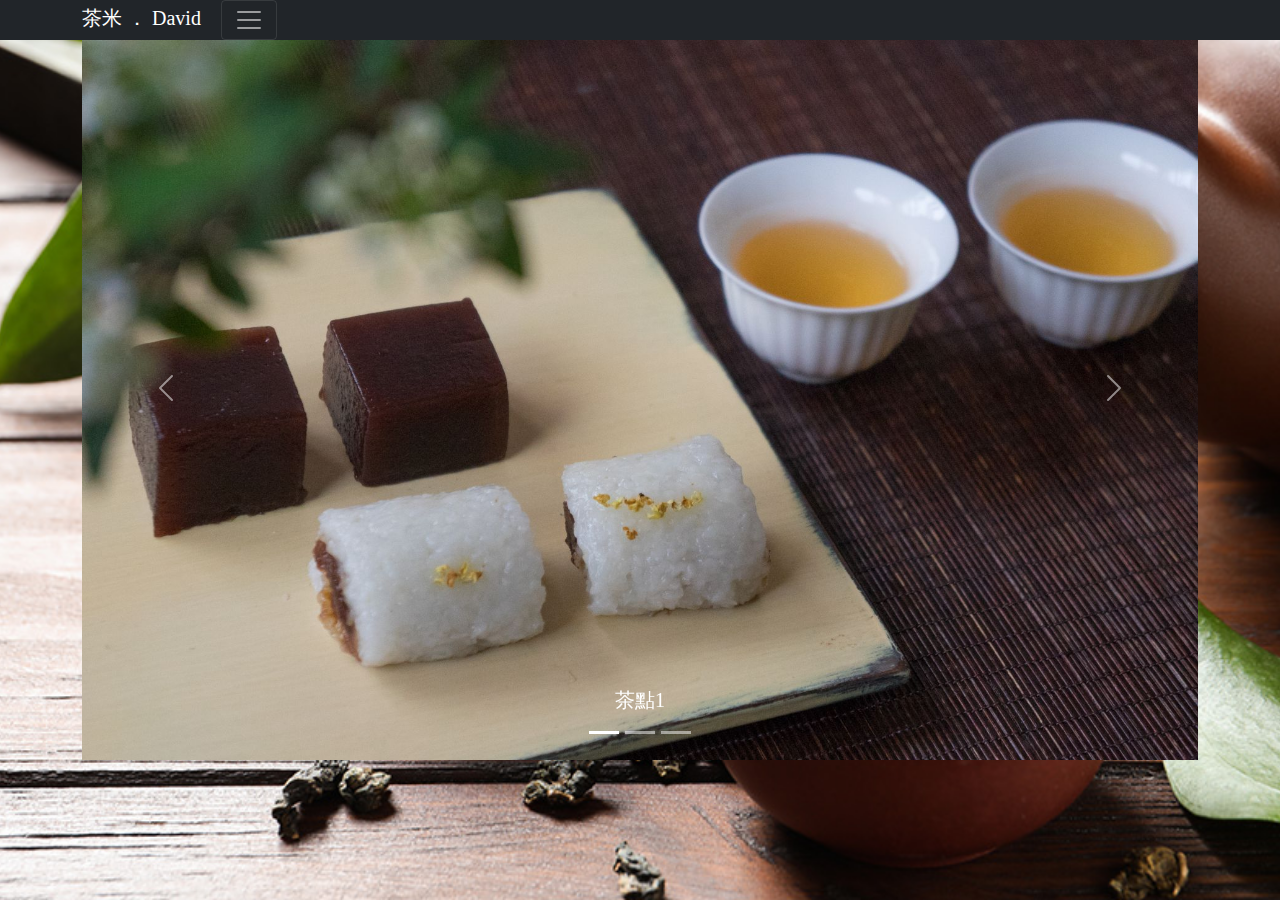
<file: teafood.html>
<!DOCTYPE html>
<html lang="en">

<head>
    <meta charset="UTF-8">
    <meta name="viewport" content="width=device-width, initial-scale=1.0">
    <meta http-equiv="X-UA-Compatible" content="ie=edge">
    <!-- Bootstrap CSS -->
    <link rel="stylesheet" type="text/css" href="css/bootstrap.css" />
    <link rel="stylesheet" type="text/css" href="css/index.css" />
    <!-- 網頁 icon -->
    <link rel="shortcut icon" href="favicon.ico" type="image/x-icon">
    <title>茶米 ． David</title>
</head>

<body>
    <header>
        <nav class="navber nabver-expand-lg navbar-dark bg-dark fixed-top">
            <div class="container">
                <a class="navbar-brand" href="index.html">茶米 ． David</a>
                <button class="navbar-toggler" type="button" data-bs-toggle="collapse" data-bs-target="#navbarNav" aria-controls="navbarNav"
                    aria-expanded="false" aria-label="toggle navigation">
                    <span class="navbar-toggler-icon"></span>
                </button>
                <div class="collapse navbar-collapse" id="navbarNav">
                    <ul class="navbar-nav ms-auto">
                        <li class="nav-item">
                            <a class="nav-link active" aria-current="page" href="index.html">首頁</a>
                        </li>
                        <li class="nav-item">
                            <a class="nav-link" href="about.html">關於我們</a>
                        </li>
                        <li class="nav-item">
                            <a class="nav-link" href="product.html">產品介紹</a>
                        </li>
                        <li class="nav-item">
                            <a class="nav-link" href="tea.html">奉茶教學</a>
                        </li>
                        <li class="nav-item">
                            <a class="nav-link" href="teafood.html">茶點商品</a>
                        </li>
                        <li class="nav-item">
                                <a class="nav-link" href="shopping.html">購物車</a>
                            </li>
                            <li class="nav-item">
                              <a class="nav-link" href="vip.html">加入會員</a>
                          </li>
                    </ul>
                </div>
            </div>
        </nav>
        <p>
          <div class="container" >
          <div id="myCarousel" class="carousel slide" data-bs-ride="carousel">
            <!-- 輪播指示 -->
              <ol class="carousel-indicators">
                <li data-bs-target="#myCarousel" data-bs-slide-to="0" class="active"></li>
                <li data-bs-target="#myCarousel" data-bs-slide-to="1"></li>
                <li data-bs-target="#myCarousel" data-bs-slide-to="2"></li>
              </ol>	  
            <!-- 輪播內容 -->
              <div class="carousel-inner">
                <div class="carousel-item active">
                  <img src="images/ta01.jpg" class="d-block w-100" alt="真善美湖區">
                  <div class="carousel-caption d-none d-md-block">
                    <h5>茶點1</h5>          
                  </div>
                </div>
                <div class="carousel-item">
                  <img src="images/ta02.jpg" class="d-block w-100" alt="熊布朗宮">
                  <div class="carousel-caption d-none d-md-block">
                    <h5>茶點2</h5>        
                  </div>
                </div>
                <div class="carousel-item">
                  <img src="images/ta03.jpg" class="d-block w-100" alt="雪的美術館">
                  <div class="carousel-caption d-none d-md-block">
                    <h5>茶點3</h5>        
                  </div>
                </div>
              </div>	
            <!-- 輪播控制 -->
              <a class="carousel-control-prev" href="#myCarousel" data-bs-slide="prev">
                <span class="carousel-control-prev-icon"></span>
                <span class="visually-hidden">Previous</span>
              </a>
              <a class="carousel-control-next" href="#myCarousel" data-bs-slide="next">
                <span class="carousel-control-next-icon"></span>
                <span class="visually-hidden">Next</span>
              </a>
            </div>
          </div>    
        </p>
               <!-- Optional JavaScript -->
    <script src="js/bootstrap.js"></script>
</body>

</html>
</file>
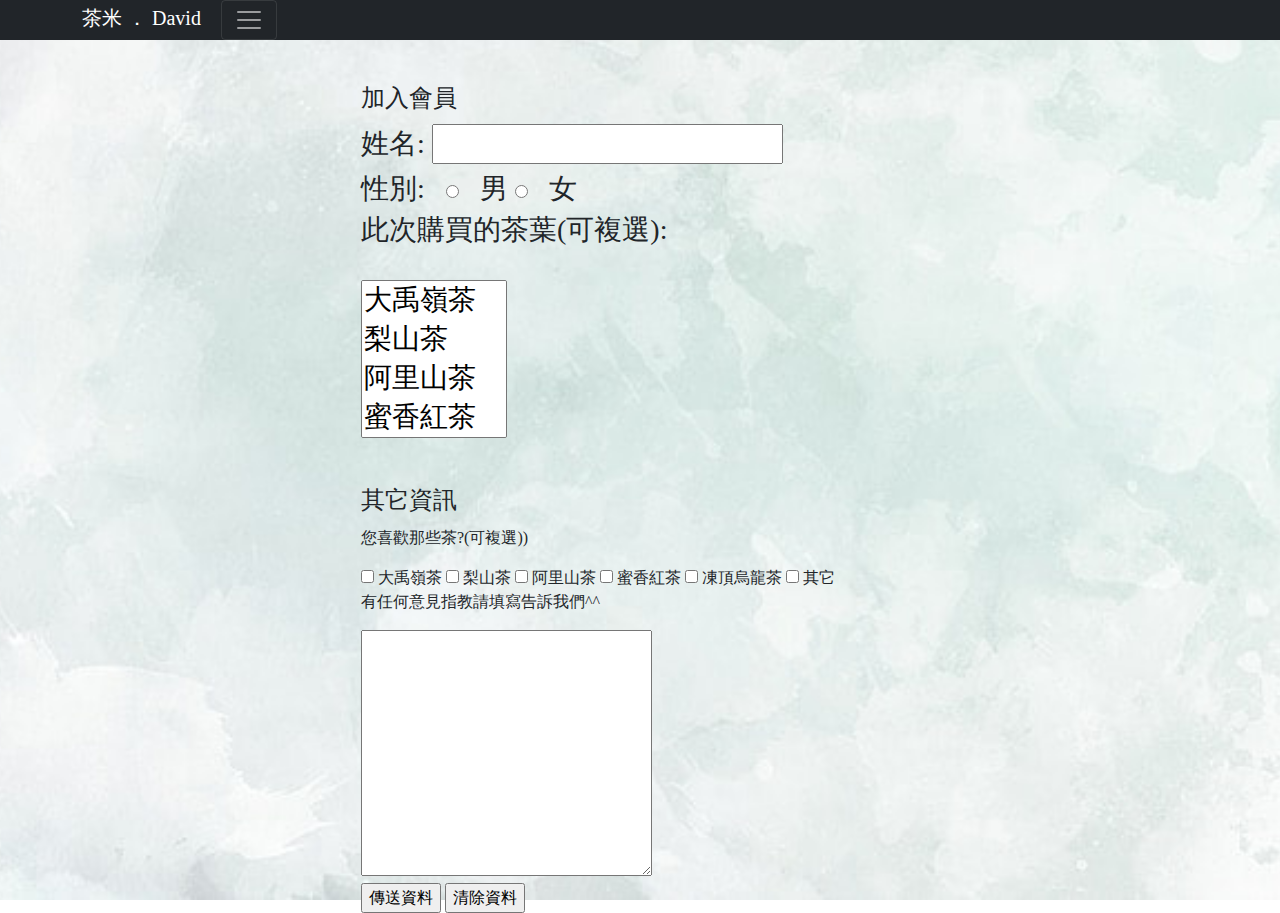
<file: vip.html>
<!DOCTYPE html>
<html lang="en">

<head>
    <meta charset="UTF-8">
    <meta name="viewport" content="width=device-width, initial-scale=1.0">
    <meta http-equiv="X-UA-Compatible" content="ie=edge">
    <!-- Bootstrap CSS -->
    <link rel="stylesheet" type="text/css" href="css/bootstrap.css" />
    <link rel="stylesheet" type="text/css" href="css/vip.css" />
    <!-- 網頁 icon -->
    <link rel="shortcut icon" href="favicon.ico" type="image/x-icon">
    <title>茶米 ． David</title>
</head>

<body>
    <header>
        <nav class="navber nabver-expand-lg navbar-dark bg-dark fixed-top">
            <div class="container">
                <a class="navbar-brand" href="index.html">茶米 ． David</a>
                <button class="navbar-toggler" type="button" data-bs-toggle="collapse" data-bs-target="#navbarNav" aria-controls="navbarNav"
                    aria-expanded="false" aria-label="toggle navigation">
                    <span class="navbar-toggler-icon"></span>
                </button>
                <div class="collapse navbar-collapse" id="navbarNav">
                    <ul class="navbar-nav ms-auto">
                        <li class="nav-item">
                            <a class="nav-link active" aria-current="page" href="index.html">首頁</a>
                        </li>
                        <li class="nav-item">
                            <a class="nav-link" href="about.html">關於我們</a>
                        </li>
                        <li class="nav-item">
                            <a class="nav-link" href="product.html">產品介紹</a>
                        </li>
                        <li class="nav-item">
                            <a class="nav-link" href="tea.html">奉茶教學</a>
                        </li>
                        <li class="nav-item">
                            <a class="nav-link" href="teafood.html">茶點商品</a>
                        </li>
                        <li class="nav-item">
                                <a class="nav-link" href="shopping.html">購物車</a>
                            </li>
                            <li class="nav-item">
                                <a class="nav-link" href="vip.html">加入會員</a>
                            </li>
                    </ul>
                </div>
            </div>
        </nav>
<div class="container" style="margin-top:80px">
    <fieldset style="margin:auto">
        <legend>加入會員</legend>
        <form>
            <h3><label for="fname">姓名:</label>
                <input type="text" id="fname" name="fname" value=""></h3>
        </form>
        <form>
            <h3>性別:   <input type="radio" id="html" name="fav_language" value="男">   <label for="html">男</label>
                <input type="radio" id="css" name="fav_language" value="女">   <label for="css">女</label>
                </label></h3>
        </form>

        <form action="/action_page.php">
            <label for="cars"><h3>此次購買的茶葉(可複選):</label> <br><br>
               
            <select name="specialty" id="specialty" multiple>
                <option value="1">大禹嶺茶</option>
                <option value="2">梨山茶</option>
                <option value="3">阿里山茶</option>
                <option value="4">蜜香紅茶</option>
                <option value="5">凍頂烏龍茶</option>
            </select><br><br></h3>
        </form>
    </fieldset >
    <fieldset style="margin:auto">
        <legend>其它資訊</legend>
        <p>您喜歡那些茶?(可複選))</p>

        <form action="/action_page.php">
            <input type="checkbox" id="vehicle1" name="大禹嶺茶" value="大禹嶺茶">
            <label for="vehicle1"> 大禹嶺茶</label>
            <input type="checkbox" id="vehicle2" name="梨山茶" value="梨山茶">
            <label for="vehicle2"> 梨山茶</label>
            <input type="checkbox" id="vehicle3" name="阿里山茶" value="阿里山茶">
            <label for="vehicle3"> 阿里山茶</label>
            <input type="checkbox" id="vehicle3" name="蜜香紅茶" value="蜜香紅茶">
            <label for="vehicle3"> 蜜香紅茶</label>
            <input type="checkbox" id="vehicle3" name="凍頂烏龍茶" value="凍頂烏龍茶">
            <label for="vehicle3"> 凍頂烏龍茶</label>
            <input type="checkbox" id="vehicle3" name="其它" value="其它">
            <label for="vehicle3"> 其它</label>
<br>
        
        <p>有任何意見指教請填寫告訴我們^^</p>
        <textarea name="" id="" cols="30" rows="10"></textarea><br>
        <input type="submit" value="傳送資料">
        <input type="reset" value="清除資料">
    </fieldset>
</div>
 <!-- Optional JavaScript -->
 <script src="js/bootstrap.js"></script>
</body>
</html>
</file>
<file: css/about.css>
body {
    font-family: Microsoft JhengHei;
    cursor: url('../tea.cur'), pointer;
}
#banner {
    background-image: url(../images/banner.jpg);
    background-position: center center;
    background-size: cover;
    height: 300px;
    margin-top: 3.5rem;
}
.title {
    color: rgba(28, 146, 67, 0.62);
    font-weight: bold;
}
</file>
<file: css/detail.css>
body {
    font-family: Microsoft JhengHei;
    cursor: url('../tea.cur'), pointer;
}
#banner {
    background-image: url(../images/banner.jpg);
    background-position: center center;
    background-size: cover;
    height: 300px;
    margin-top: 3.5rem;
}
.title {
    color: rgba(28, 146, 67, 0.62);
    font-weight: bold;
}
</file>
<file: css/product.css>
body {
    font-family: Microsoft JhengHei;
    cursor: url('../tea.cur'), pointer;
}
#banner {
    background-image: url(../images/banner.jpg);
    background-position: center center;
    background-size: cover;
    height: 300px;
    margin-top: 3.5rem;
}
.title {
    color:rgba(28, 146, 67, 0.62);
    font-weight: bold;
}
</file>
<file: css/index.css>
body{
    font-family: Microsoft JhengHei;
    background-image: url(../images/d01.jpg);
    background-repeat: no-repeat;
    background-attachment: fixed;
    background-position: center center;
    background-size: cover;
    cursor: url('../tea.cur'), pointer;
}
.col-lg-5{
    background-color: rgba(28, 146, 67, 0.62);
}
.text {
    height: 100vh;
}
</file>
<file: css/vip.css>
body{
    font-family: Microsoft JhengHei;
    background-image: url(../images/teadavid.jpg);
    background-repeat: no-repeat;
    background-attachment: fixed;
    background-position: center center;
    background-size: cover;
    cursor: url('../tea.cur'), pointer;
}
.col-lg-5{
    background-color: rgba(28, 146, 67, 0.62);
}
.text {
    height: 100vh;
}

fieldset{width: 50%}
</file>
